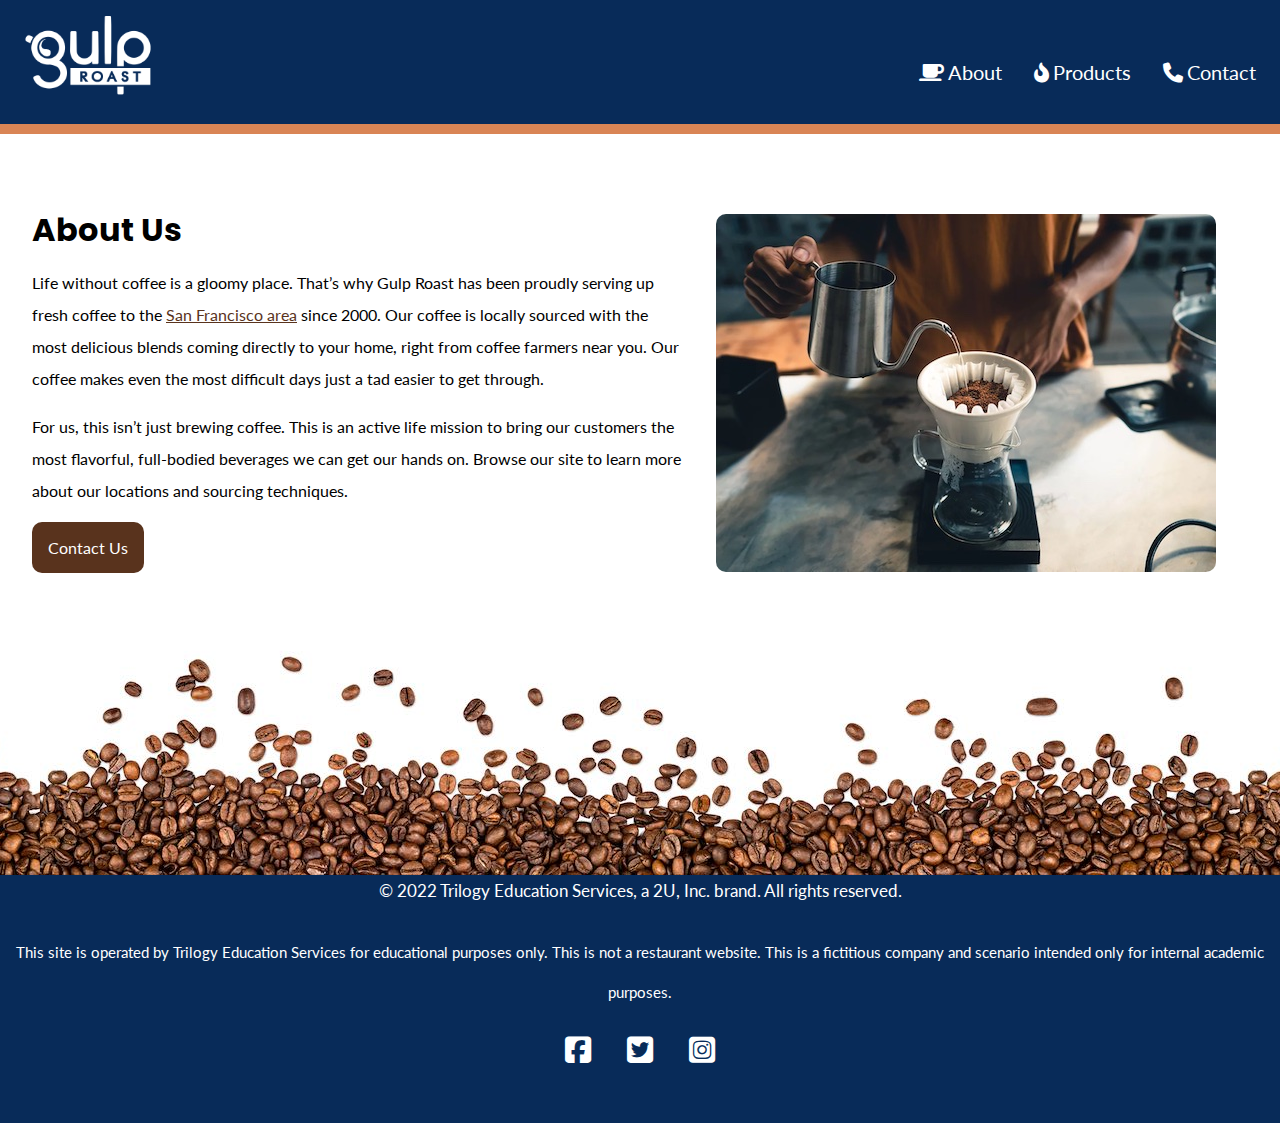
<file: index.html>
<!DOCTYPE html>
<html lang="en">

<head>
  <meta charset="UTF-8">
  <meta name="viewport" content="width=device-width, initial-scale=1.0">
  <title>About</title>
  <!--google fonts and fontawesome-->
  <link rel="preconnect" href="https://fonts.googleapis.com">
  <link rel="preconnect" href="https://fonts.gstatic.com" crossorigin>
  <link href="https://fonts.googleapis.com/css2?family=Lato&family=Poppins:wght@700&display=swap" rel="stylesheet">
  <link rel="stylesheet" href="https://cdnjs.cloudflare.com/ajax/libs/font-awesome/6.4.2/css/all.min.css">
  <link rel="stylesheet" href="css/style.css">
</head>


<body>
  <header>

    <!--Logo//-->
    <a href="./html/home.html"><img class="logo" src="media/images/gulp-logo-light.png" alt="logo"></a>

    <!--Navigation Bar//-->
    <nav>
      <ul>
        <li><a href="./index.html"><span><i class="fa-solid fa-mug-saucer"></span></i>About</a></li>
        <li><a href="./html/products.html"><span><i class="fa-solid fa-fire-flame-curved"></span></i>Products</a></li>
        <li><a href="./html/contact.html"><span><i class="fa-solid fa-phone"></span></i>Contact</a></li>
      </ul>
    </nav>
  </header>


  <div class="primarybody">

    <div class="maintext">
      <h1>About Us</h1>

      <p>Life without coffee is a gloomy place. That’s why Gulp Roast has been proudly serving up fresh coffee to the <a
          href="https://goo.gl/maps/3rAyszfwSDx8Si2Y9">San Francisco area</a> since 2000. Our coffee is locally sourced
        with the most delicious blends coming directly to your home, right from coffee farmers near you. Our coffee
        makes even the most difficult days just a tad easier to get through.</p>

      <p class="p3">For us, this isn’t just brewing coffee. This is an active life mission to bring our customers the
        most flavorful, full-bodied beverages we can get our hands on. Browse our site to learn more about our locations
        and sourcing techniques.</p>
      <a class="button" href="./html/contact.html">Contact Us
      </a>

    </div>

    <div class="mainimage">
      <picture>
        <source srcset="media/images/gulp-pouring-coffee-horizontal.jpg" media="(min-width: 950px)">
        <source srcset="media/images/gulp-pouring-coffee-vertical.jpg" media="(min-width: 650px)">
        <img src="media/images/gulp-pouring-coffee-horizontal-sm.jpg" alt="Coffee Beans">
      </picture>
    </div>

  </div>




  <footer>

    <p class="p1">
      <span>&copy</span>2022 Trilogy Education Services, a 2U, Inc. brand. All rights reserved.
    </p>

    <p class="p2"> This site is operated by Trilogy Education Services for educational purposes only. This is not a
      restaurant website. This is a fictitious company and scenario intended only for internal academic purposes.</p>

    <div class="socialicons">
      <a href="https://www.facebook.com"><i class="fa-brands fa-square-facebook"></i></a>
      <a href="https://www.twitter.com"><i class="fa-brands fa-square-twitter"></i></a>
      <a href="https://www.instagram.com"><i class="fa-brands fa-square-instagram"></i></a>

    </div>

  </footer>
</body>

</html>
</file>
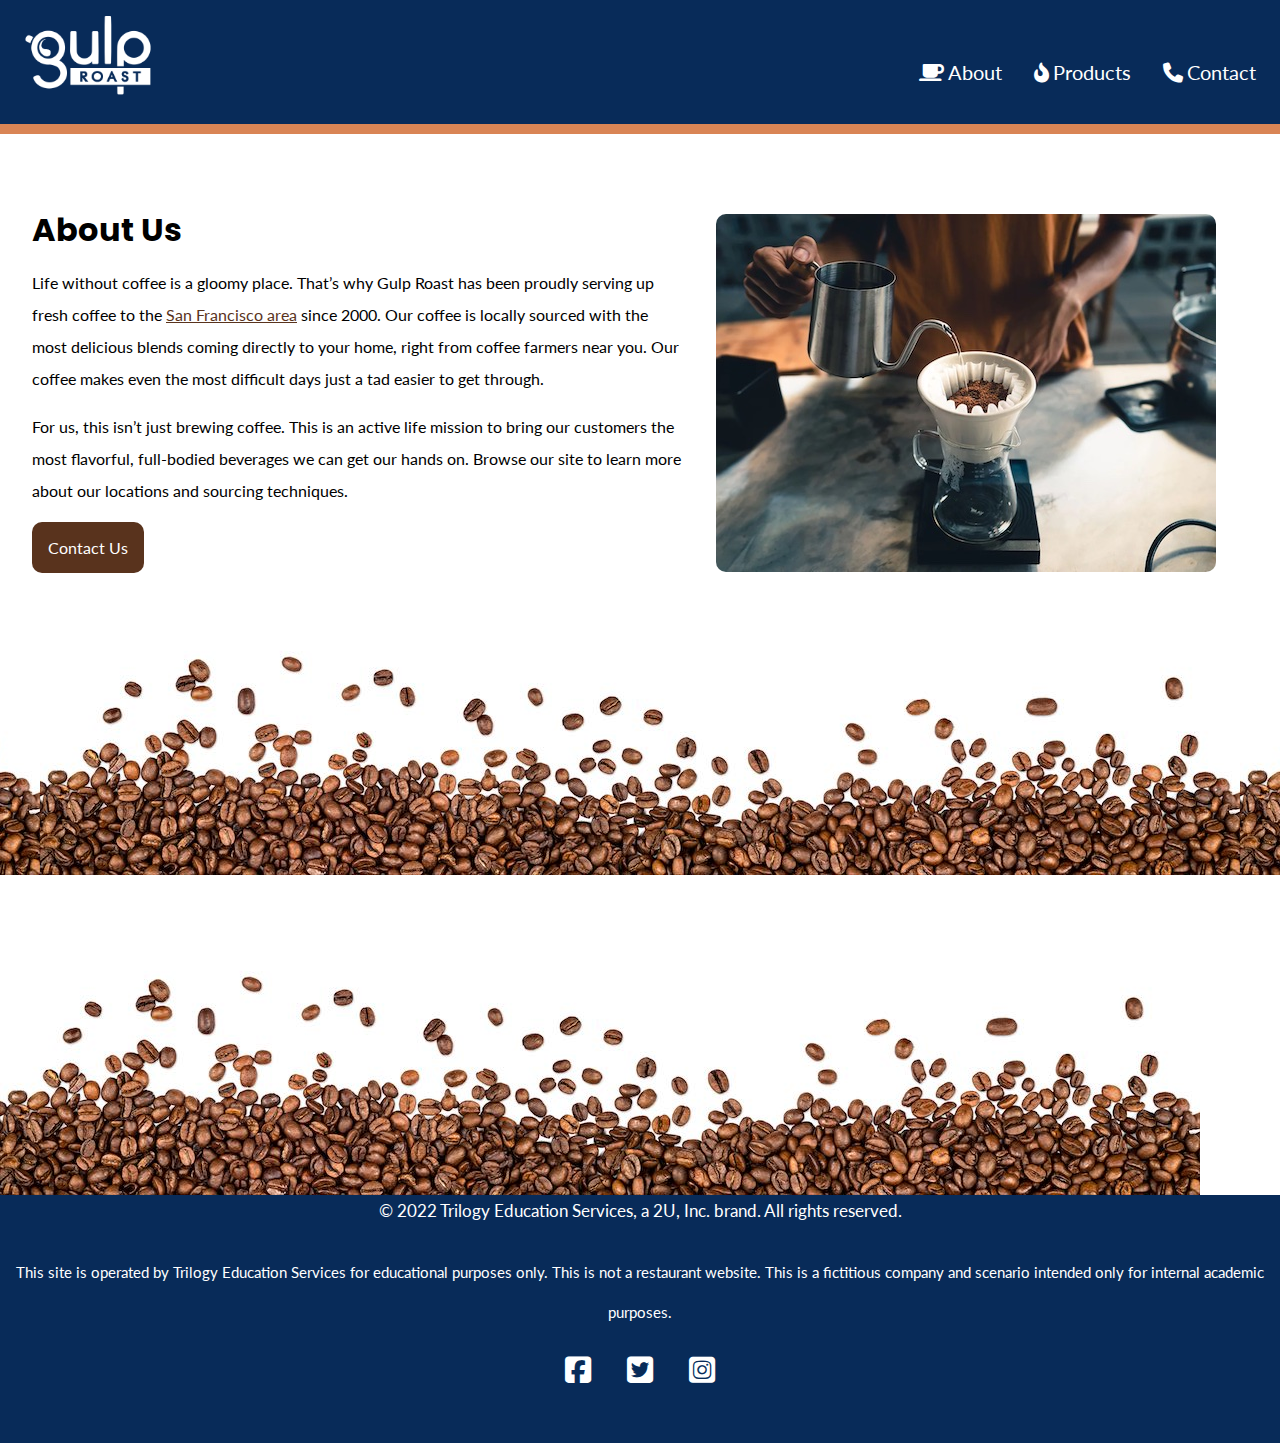
<file: html/index.html>
<!DOCTYPE html>
<html lang="en">
<head>
    <meta charset="UTF-8">
    <meta name="viewport" content="width=device-width, initial-scale=1.0">
    <title>Gulp Roast Coffee</title>
    <!--google fonts and fontawesome-->
    <link rel="preconnect" href="https://fonts.googleapis.com">
    <link rel="preconnect" href="https://fonts.gstatic.com" crossorigin>
    <link href="https://fonts.googleapis.com/css2?family=Lato&family=Poppins:wght@700&display=swap" rel="stylesheet">
    <link rel="stylesheet" href="https://cdnjs.cloudflare.com/ajax/libs/font-awesome/6.4.2/css/all.min.css">
    <link rel="stylesheet" href="/css/style.css">
</head>


  <header>
    
    <!--Logo//-->
    <a href="home.html"><img class="logo" src= "../media/images/gulp-logo-light.png" alt= "logo"></a>
   
    <!--Navigation Bar//-->
    <nav>
      <ul>
        <li><a href="index.html"><span><i class="fa-solid fa-mug-saucer"></span></i>About</a></li>
        <li><a href="products.html"><span><i class="fa-solid fa-fire-flame-curved"></span></i>Products</a></li>
        <li><a href="contact.html"><span><i class="fa-solid fa-phone"></span></i>Contact</a></li>
      </ul>
    </nav>
  </header>
  
  
  <body>
    <div class="primarybody">
       
      <div class="maintext">
        <h1>About Us</h1>
    
        <p>Life without coffee is a gloomy place. That’s why Gulp Roast has been proudly serving up fresh coffee to the <a href="https://goo.gl/maps/3rAyszfwSDx8Si2Y9">San Francisco area</a> since 2000. Our coffee is locally sourced with the most delicious blends coming directly to your home, right from coffee farmers near you. Our coffee makes even the most difficult days just a tad easier to get through.</p>
    
        <p class= "p3">For us, this isn’t just brewing coffee. This is an active life mission to bring our customers the most flavorful, full-bodied beverages we can get our hands on. Browse our site to learn more about our locations and sourcing techniques.</p>
        <a class="button" href="contact.html">Contact Us
        </a>
        
      </div>
      
      <div class="mainimage">
        <picture>
          <source srcset="/media/images/gulp-pouring-coffee-horizontal.jpg" media="(min-width: 950px)">
          <source srcset="/media/images/gulp-pouring-coffee-vertical.jpg" media="(min-width: 650px)">
          <img src="../media/images/gulp-pouring-coffee-horizontal-sm.jpg" alt="Coffee beans">
        </picture>  
      </div>
       
    </div>  
  
  
    <div class="bottomimage">
      <img src="../media/images/gulp-bottom-beans.jpg">
    </div>

  </body>
  
  <footer>
    
    <p class="p1">
      <span>&copy</span>2022 Trilogy Education Services, a 2U, Inc. brand. All rights reserved.</p>
    
    <p class="p2"> This site is operated by Trilogy Education Services for educational  purposes only. This is not a restaurant website. This is a fictitious company and scenario intended only for internal academic purposes.</p>
  
    <div class= "socialicons">
      <a href="https://www.facebook.com"><i class="fa-brands fa-square-facebook"></i></a>
      <a href="https://www.twitter.com"><i class="fa-brands fa-square-twitter"></i></a>
      <a href="https://www.instagram.com"><i class="fa-brands fa-square-instagram"></i></a>
     
    </div>
    
  </footer>
  
</html>
</file>
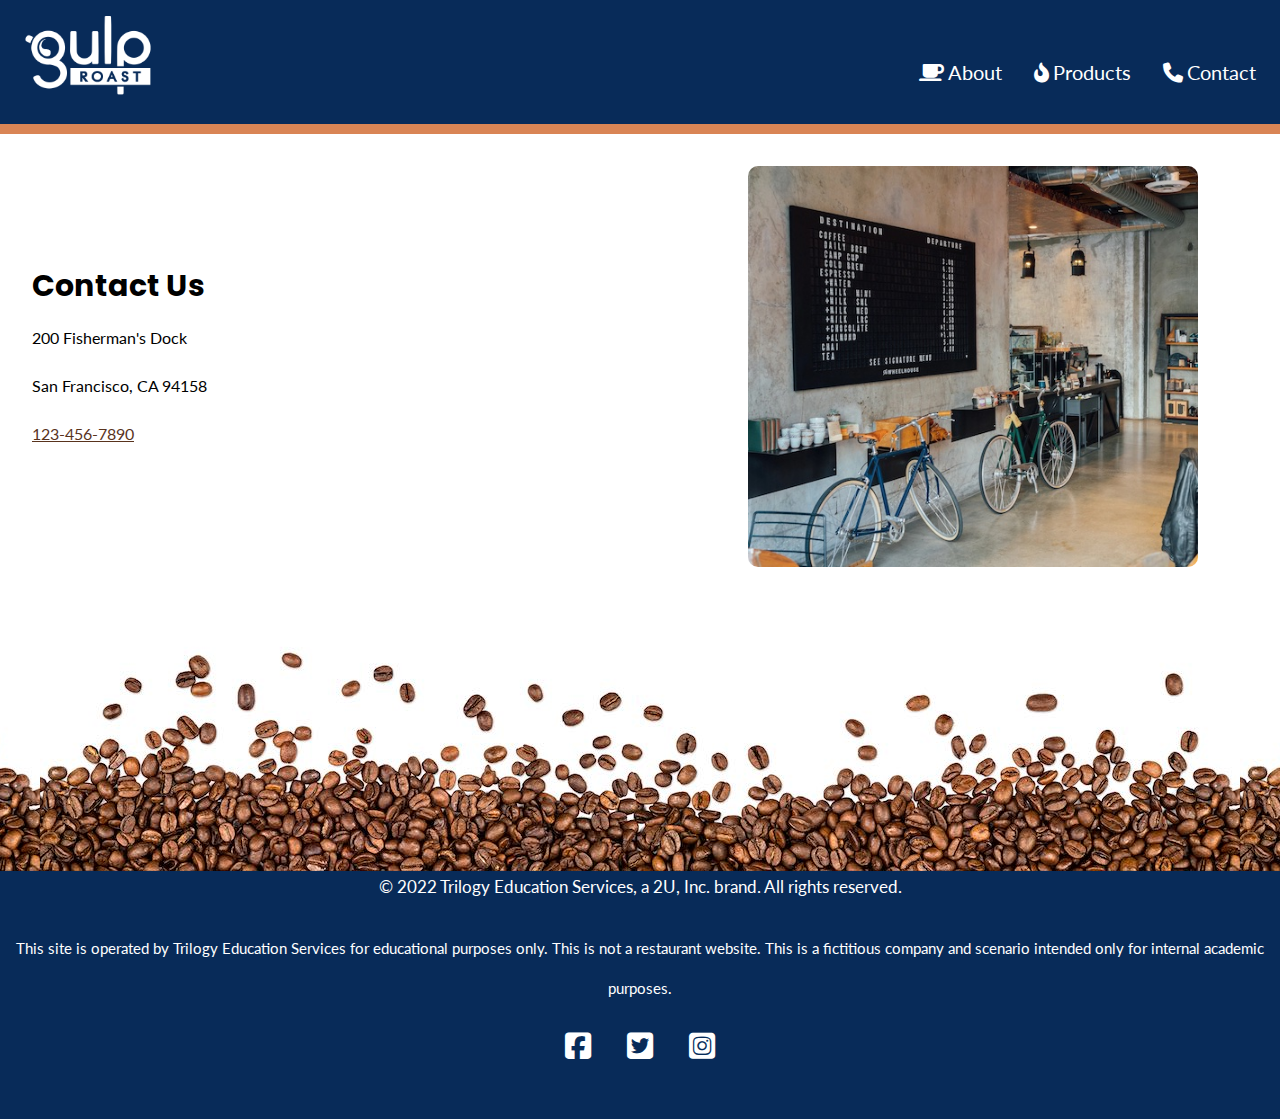
<file: html/contact.html>
<!DOCTYPE html>
<html lang="en">
<head>
    <meta charset="UTF-8">
    <meta name="viewport" content="width=device-width, initial-scale=1.0">
    <title>Contact</title>
    <!--google fonts and fontawesome-->
    <link rel="preconnect" href="https://fonts.googleapis.com">
    <link rel="preconnect" href="https://fonts.gstatic.com" crossorigin>
    <link href="https://fonts.googleapis.com/css2?family=Lato&family=Poppins:wght@700&display=swap" rel="stylesheet">
    <link rel="stylesheet" href="https://cdnjs.cloudflare.com/ajax/libs/font-awesome/6.4.2/css/all.min.css">
    <link rel="stylesheet" href="../css/contact.css">
</head>


  <header>
    
    <!--Logo//-->
    <a href="./home.html"><img class="logo" src= "../media/images/gulp-logo-light.png" alt= "logo"></a>
   
    <!--Navigation Bar//-->
    <nav>
      <ul>
        <li><a href="../index.html"><span><i class="fa-solid fa-mug-saucer"></span></i>About</a></li>
        <li><a href="../html/products.html"><span><i class="fa-solid fa-fire-flame-curved"></span></i>Products</a></li>
        <li><a href="../html/contact.html"><span><i class="fa-solid fa-phone"></span></i>Contact</a></li>
      </ul>
    </nav>
  </header>
  
  <body> 
    <main>
      
      <!--Left Section//-->
      <article>
        <div class="primarytext">
         <h1>Contact Us</h1>
         <p>200 Fisherman's Dock</p>
         <p>San Francisco, CA 94158</p>
         <a href="#">123-456-7890</a></p>
        </div>
      </article>
    
    
      <picture>
        <source srcset="media/images/gulp-menu-2.jpg" media="(max-width: 500px)">
        <img src="../media/images/gulp-menu.jpg" alt="Coffee Menu" width="auto">
      </picture>
      
        
      
    </main>  
  </body>
  
  
  <footer>
    
    <p class="p1">
      <span>&copy</span>2022 Trilogy Education Services, a 2U, Inc. brand. All rights reserved.
    </p>
    
    <p class="p2"> This site is operated by Trilogy Education Services for educational  purposes only. This is not a restaurant website. This is a fictitious company and scenario intended only for internal academic purposes.</p>
  
    <div class= "socialicons">
      <a href="https://www.facebook.com"><i class="fa-brands fa-square-facebook"></i></a>
      <a href="https://www.twitter.com"><i class="fa-brands fa-square-twitter"></i></a>
      <a href="https://www.instagram.com"><i class="fa-brands fa-square-instagram"></i></a>
     
    </div>
    
  </footer>

</html>
</file>
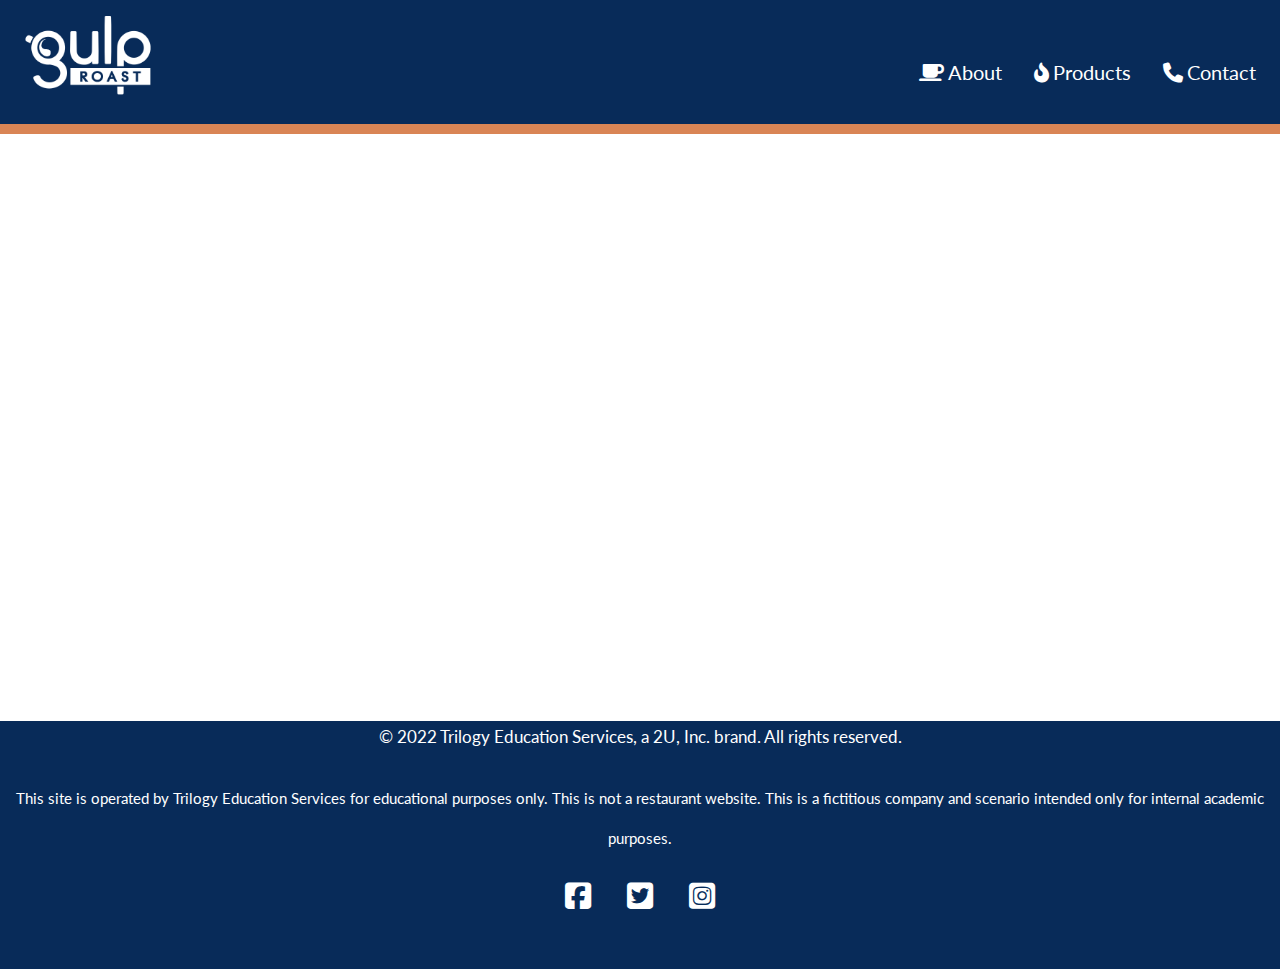
<file: html/home.html>
<!DOCTYPE html>
<html lang="en">

<head>
  <meta charset="UTF-8">
  <meta name="viewport" content="width=device-width, initial-scale=1.0">
  <title>Gulp Roast Coffee Home</title>
  <!--google fonts and fontawesome-->
  <link rel="preconnect" href="https://fonts.googleapis.com">
  <link rel="preconnect" href="https://fonts.gstatic.com" crossorigin>
  <link href="https://fonts.googleapis.com/css2?family=Lato&family=Poppins:wght@700&display=swap" rel="stylesheet">
  <link rel="stylesheet" href="https://cdnjs.cloudflare.com/ajax/libs/font-awesome/6.4.2/css/all.min.css">
  <link rel="stylesheet" href="../css/home.css">
</head>


<header>

  <!--Logo//-->
  <a href="./home.html"><img class="logo" src="../media/images/gulp-logo-light.png" alt="logo"></a>

  <!--Navigation Bar//-->
  <nav>
    <ul>
      <li><a href="../index.html"><span><i class="fa-solid fa-mug-saucer"></span></i>About</a></li>
      <li><a href="../html/products.html"><span><i class="fa-solid fa-fire-flame-curved"></span></i>Products</a></li>
      <li><a href="../html/contact.html"><span><i class="fa-solid fa-phone"></span></i>Contact</a></li>
    </ul>
  </nav>
</header>

<body>
  <main>
    <h1>Welcome to Gulp Roast Coffee</h1>
  </main>
</body>


<footer>

  <p class="p1">
    <span>&copy</span>2022 Trilogy Education Services, a 2U, Inc. brand. All rights reserved.
  </p>

  <p class="p2"> This site is operated by Trilogy Education Services for educational purposes only. This is not a
    restaurant website. This is a fictitious company and scenario intended only for internal academic purposes.</p>

  <div class="socialicons">
    <a href="https://www.facebook.com"><i class="fa-brands fa-square-facebook"></i></a>
    <a href="https://www.twitter.com"><i class="fa-brands fa-square-twitter"></i></a>
    <a href="https://www.instagram.com"><i class="fa-brands fa-square-instagram"></i></a>

  </div>

</footer>


</html>
</file>
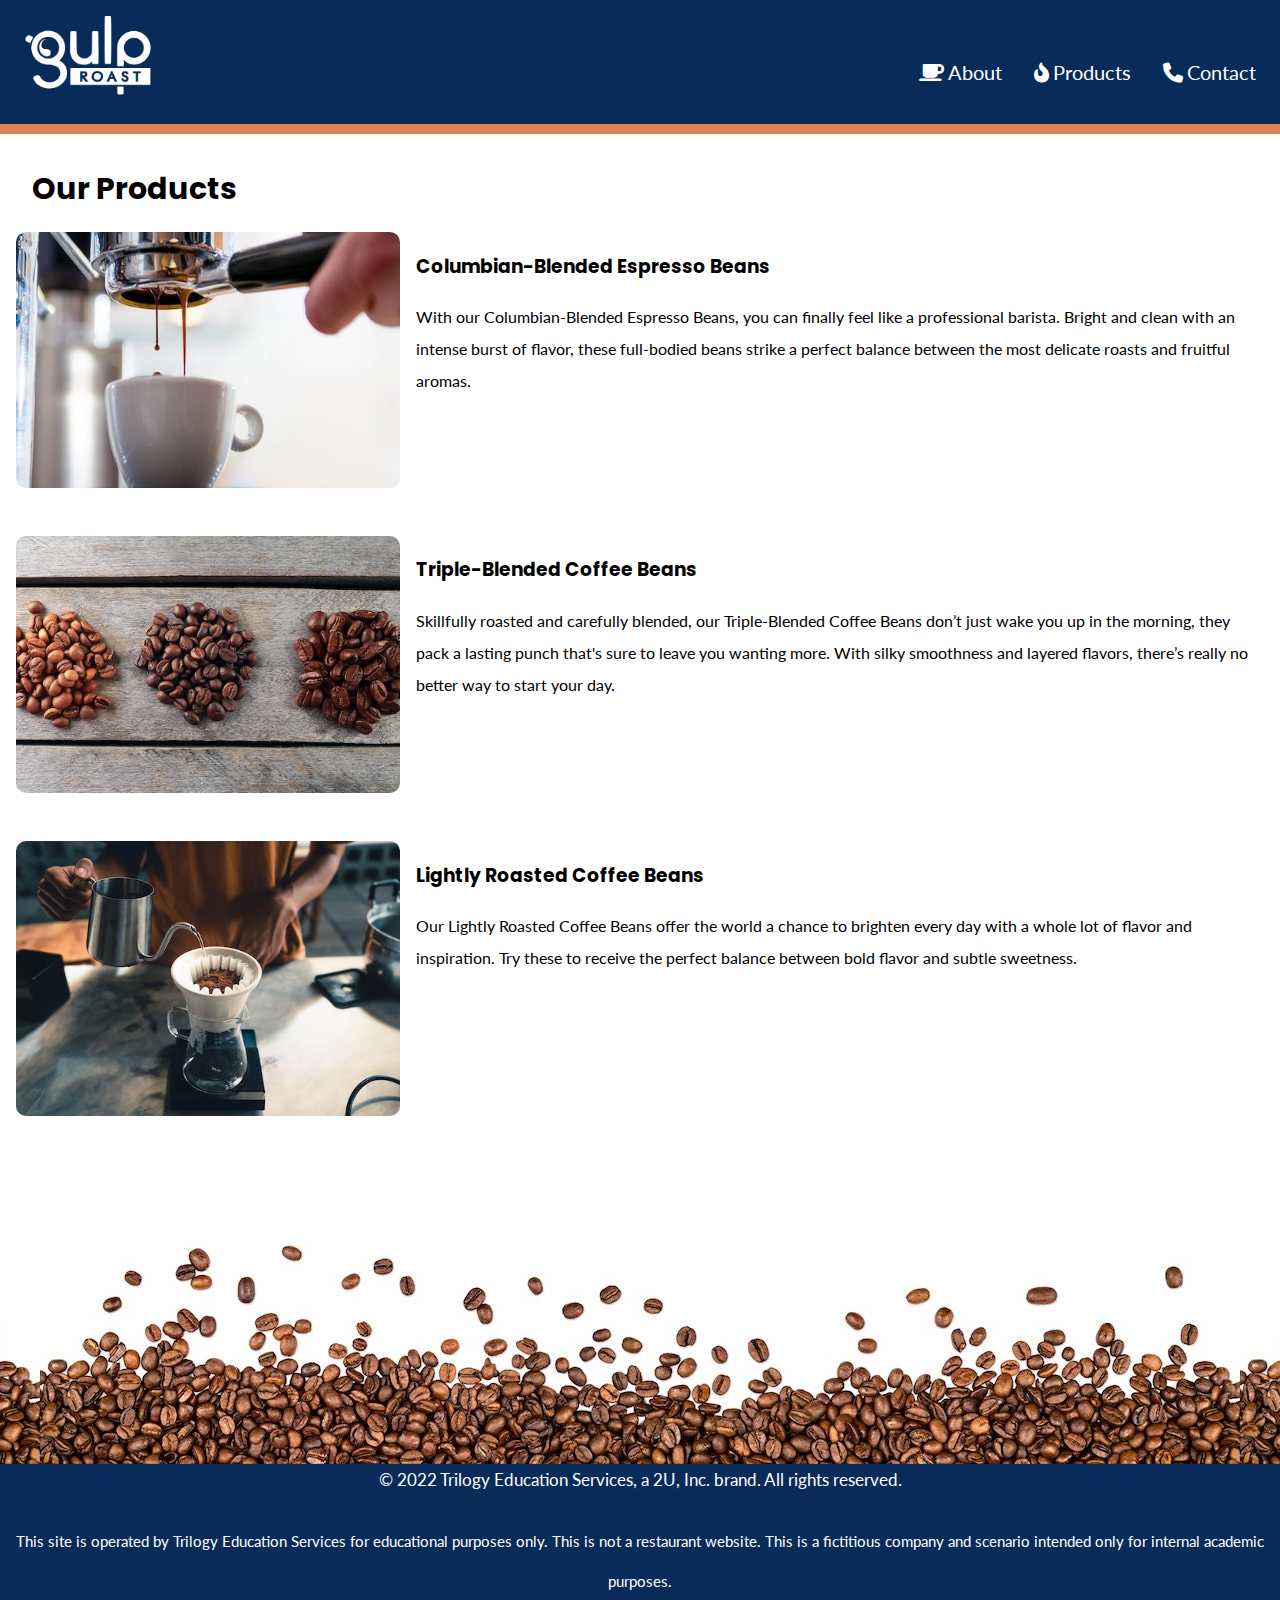
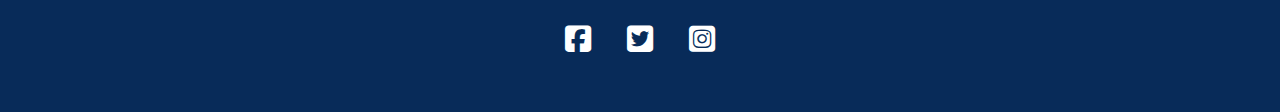
<file: html/products.html>
<!DOCTYPE html>
<html lang="en">

<head>
  <meta charset="UTF-8">
  <meta name="viewport" content="width=device-width, initial-scale=1.0">
  <title>Products</title>
  <!--google fonts and fontawesome-->
  <link rel="preconnect" href="https://fonts.googleapis.com">
  <link rel="preconnect" href="https://fonts.gstatic.com" crossorigin>
  <link href="https://fonts.googleapis.com/css2?family=Lato&family=Poppins:wght@700&display=swap" rel="stylesheet">
  <link rel="stylesheet" href="https://cdnjs.cloudflare.com/ajax/libs/font-awesome/6.4.2/css/all.min.css">
  <link rel="stylesheet" href="../css/products.css">
</head>


<header>

  <!--Logo//-->
  <a href="./home.html"><img class="logo" src="../media/images/gulp-logo-light.png" alt="logo"></a>

  <!--Navigation Bar//-->
  <nav>
    <ul>
      <li><a href="../index.html"><span><i class="fa-solid fa-mug-saucer"></span></i>About</a></li>
      <li><a href="../html/products.html"><span><i class="fa-solid fa-fire-flame-curved"></span></i>Products</a></li>
      <li><a href="../html/contact.html"><span><i class="fa-solid fa-phone"></span></i>Contact</a></li>
    </ul>
  </nav>
</header>

<body>
  <main>


    <h1>Our Products</h1>


    <article>

      <div class="sec">
        <img class="primaryimage" src="../media/images/gulp-espresso.jpg" alt="Columbian-Blended Espresso Beans">
        <div class="text">
          <h3>Columbian-Blended Espresso Beans</h3>

          <p>With our Columbian-Blended Espresso Beans, you can finally feel like a professional barista. Bright and
            clean with an intense burst of flavor, these full-bodied beans strike a perfect balance between the most
            delicate roasts and fruitful aromas.</p>
        </div>
      </div>

      <div class="sec">
        <img class="primaryimage" src="../media/images/gulp-coffee-beans.jpg" alt="Triple-Blended Coffee Beans">
        <div class="text">
          <h3>Triple-Blended Coffee Beans</h3>

          <p>Skillfully roasted and carefully blended, our Triple-Blended Coffee Beans don’t just wake you up in the
            morning, they pack a lasting punch that's sure to leave you wanting more. With silky smoothness and layered
            flavors, there’s really no better way to start your day.</p>
        </div>
      </div>

      <div class="sec">
        <img class="primaryimage" src="../media/images/gulp-pouring-coffee-horizontal.jpg"
          alt="Lightly Roasted Coffee Beans">
        <div class="text">
          <h3>Lightly Roasted Coffee Beans</h3>

          <p>Our Lightly Roasted Coffee Beans offer the world a chance to brighten every day with a whole lot of flavor
            and inspiration. Try these to receive the perfect balance between bold flavor and subtle sweetness.</p>
        </div>
      </div>


    </article>

  </main>


  <footer>

    <p class="p1">
      <span>&copy</span>2022 Trilogy Education Services, a 2U, Inc. brand. All rights reserved.
    </p>

    <p class="p2"> This site is operated by Trilogy Education Services for educational purposes only. This is not a
      restaurant website. This is a fictitious company and scenario intended only for internal academic purposes.</p>

    <div class="socialicons">
      <a href="https://www.facebook.com"><i class="fa-brands fa-square-facebook"></i></a>
      <a href="https://www.twitter.com"><i class="fa-brands fa-square-twitter"></i></a>
      <a href="https://www.instagram.com"><i class="fa-brands fa-square-instagram"></i></a>

    </div>

  </footer>
</body>

</html>
</file>
<file: css/style.css>
.logo {
  margin-left: 1rem;
  margin-top: .5rem;
  margin-bottom: 1rem;
  width: 9rem; 
  
}

nav ul {
/*   border: 2px solid red; */
  list-style-type: none;
  display: flex;

}

nav li {
  margin: 1rem 1rem 1.5rem 0;
}

nav a {
  font-size: 20px;
  font-family: "lato", sans-serif;
  text-decoration: none;
  padding: .5rem;
  color: #ffffff;
  border-radius: 10px;
  
}

nav a:hover {
  background-color: #131D26;
  
}

a span {
  margin-right: 4px;
  
}


header {
  background-color: #082b59;
  display: flex;
  justify-content: space-between;
  align-items: flex-end;
  border-bottom: 10px solid #D98555;
  
}

body {
/*   border: 2px solid red; */
  background-color: #ffffff;
  margin: 0;
  padding: 0;
  height: auto;
}

.primarybody {
 /* background-color: green; */
 width: auto;
 height: auto;
 margin-top: 80px;
 font-family: "lato", sans-serif;
 display: flex;
 padding-left: 2rem;
 padding-right: 4rem;
 background-image: url("../media/images/gulp-bottom-beans.jpg");
 background-repeat: repeat-x;
 background-position: bottom;
 padding-bottom: 300px;
  
}

@media (max-width: 950px) {
  header {
    display: flex;
    flex-direction: column;
    align-items: center;
  }
  
  .maintext {
/*     background-color: red; */
    width: auto;
    height: auto;
    margin: auto;
  }
  .mainimage {
    width: auto;
    height: auto;
  }
}

@media (max-width: 650px) {
  header {
    display: flex;
    flex-direction: column;
    align-items: center;
  }
  nav ul {
    flex-direction: column;
  }
    
  .primarybody {
    /* border: 2px solid red; */
    flex-direction: column;
    margin-left: auto;
    margin-right: auto;
    max-width: 279px;
    padding: 0;
  }
  
  .mainimage {
    width: auto;
    height: auto;
    margin-right: auto;
    margin-top: 2rem;
  
  }

  .primarybody .maintext {
    padding: 0;
  }
}



h1 {
  font-family: "Poppins", sans-serif;
  margin-top: 0;
   
}

.p3 {
  margin-bottom: 25px;
}

.button {
  text-decoration: none;
  background-color: #59331D;
  color: white;
  padding: 1rem;
  border-radius: 10px;
  font-family: "lato", sans-serif;
  
}

.button:hover {
  background-color: #131D26;
  
}

.maintext{
  /* border: 2px solid red; */
  line-height: 2rem;
  padding-right: 2rem; 
   
}

.maintext p a {
  color: #59331D;

}

.mainimage img{
  /* border: 2px solid red; */
  border-radius: 10px;
  
}



.bottomimage {
  /* border: 2px solid red; */
  max-width: auto;
  height: 240px;
  margin-top: 5rem;
  
}

footer {
/*   border: 2px solid red; */
  background-color: #082B59;
  height: auto;
  
}

footer .p1{
/*   border: 2px solid red;
  background-color: green; */
  color: #ffffff;
  font-family: "lato", sans-serif;
  margin-top: 0;
  font-size: 17px;
  text-align: center;
  line-height: 2rem;
 
}

footer .p2{
  color: #ffffff;
/*   background-color: green; */
  font-family: "lato", sans-serif;
  font-size: 15px;
  text-align: center;
  line-height: 2.5rem;
  padding: .5rem 1rem 0 1rem;
 
}

footer .p1 span {
  margin-right: 4px;
}

.socialicons {
  display: flex;
  justify-content: center;
  font-size: 30px;

}

footer i {
  color: white;
  padding: .5rem;
  
}

footer a {
  margin: 0 10px 50px 10px;
  text-decoration: none;
  color: #ffffff;
  border-radius: 10px;
  
}
</file>
<file: css/contact.css>
.logo {
  margin-left: 1rem;
  margin-top: .5rem;
  margin-bottom: 1rem;
  width: 9rem; 
  
}

nav ul {
/*   border: 2px solid red; */
  list-style-type: none;
  display: flex;

}

nav li {
  margin: 1rem 1rem 1.5rem 0;
}

nav a {
  font-size: 20px;
  font-family: "lato", sans-serif;
  text-decoration: none;
  padding: .5rem;
  color: #ffffff;
  border-radius: 10px;
  
}

nav a:hover {
  background-color: #131D26;
  
}

a span {
  margin-right: 4px;
  
}


header {
  background-color: #082b59;
  display: flex;
  justify-content: space-between;
  align-items: flex-end;
  border-bottom: 10px solid #D98555;
  
}


body {
/*   border: 2px solid red; */
  background-color: #ffffff;
  margin: 0;
  padding: 0;
  height: auto;
}

@media (max-width: 950px) {
  header {
    display: flex;
    flex-direction: column;
    align-items: center;
  } 
  picture {
    width: 40%;
    height: auto;
  }  
}

@media (max-width: 650px) {
  header {
    display: flex;
    flex-direction: column;
    align-items: center;
  }
  nav ul {
    flex-direction: column;
  }
  main {
/*     border: 2px solid red; */
    flex-direction: column;
    
  }
  
  .primarytext {
/*     background-color: yellow; */
    width: 324px;
    margin: auto;
  }
  
  picture {
    height: auto;
    width: 80%;
  }
}

main {
/*  background-color: green; */
 display: flex;
 justify-content: space-between;
 align-items: center;
 width: auto; 
 padding: 2rem;
 background-image: url("../media/images/gulp-bottom-beans.jpg");
 background-repeat: repeat-x;
 background-position: bottom;
 padding-bottom: 300px;
}

article {

  font-family: "lato", sans-serif;
  line-height: 2rem;
 
  
}

h1 {
  font-family: "Poppins", sans-serif;
  font-size: 30px;
  margin-top: 0;
   
}

article .primarytext a {
  color: #59331D;
  
}



picture img{
  /* border: 2px solid red; */
  width: 90%;
  border-radius: 10px;
}

.bottomimage {
    max-width: auto;
    height: 240px;
  
}


footer {
/*   border: 2px solid red; */
  background-color: #082B59;
  height: auto;
  
}

footer .p1{
/*   border: 2px solid red;
  background-color: green; */
  color: #ffffff;
  font-family: "lato", sans-serif;
  margin-top: 0;
  font-size: 17px;
  text-align: center;
  line-height: 2rem;
 
}

footer .p2{
  color: #ffffff;
/*   background-color: green; */
  font-family: "lato", sans-serif;
  font-size: 15px;
  text-align: center;
  line-height: 2.5rem;
  padding: .5rem 1rem 0 1rem;
 
}

footer .p1 span {
  margin-right: 4px;
}

.socialicons {
  display: flex;
  justify-content: center;
  font-size: 30px;

}

footer i {
  color: white;
  padding: .5rem;
  
}

footer a {
  margin: 0 10px 50px 10px;
  text-decoration: none;
  color: #ffffff;
  border-radius: 10px;
  
}
</file>
<file: css/home.css>
.logo {
    margin-left: 1rem;
    margin-top: .5rem;
    margin-bottom: 1rem;
    width: 9rem; 
    
  }
  
  nav ul {
  /*   border: 2px solid red; */
    list-style-type: none;
    display: flex;
  
  }
  
  nav li {
    margin: 1rem 1rem 1.5rem 0;
  }
  
  nav a {
    font-size: 20px;
    font-family: "lato", sans-serif;
    text-decoration: none;
    padding: .5rem;
    color: #ffffff;
    border-radius: 10px;
    
  }
  
  nav a:hover {
    background-color: #131D26;
  }
  
  a span {
    margin-right: 4px;
    
  }
  
  header {
    background-color: #082b59;
    display: flex;
    justify-content: space-between;
    align-items: flex-end;
    border-bottom: 10px solid #D98555;
    
  }
  
  @media (max-width: 950px) {
    header {
      display: flex;
      flex-direction: column;
      align-items: center;
    }   

  }
  
  @media (max-width: 650px) {
    header {
      display: flex;
      flex-direction: column;
      align-items: center;
    }
    nav ul {
      flex-direction: column;
    }
  }
    
  body {
  /*   border: 2px solid red; */
    background-color: #ffffff;
    margin: 0;
    padding: 0;
    height: auto;
    
  }
  
  
  h1 {
  /*   border: 2px solid red; */
    text-align: left;
    padding-top: 5rem;
    padding-left: 7rem;
    padding-bottom: 15rem;
    font-family: "Poppins", sans-serif;
    width: 8rem;
    color: white;
  }
  
  main {
    border: 1rem solid white;
    background-image: url("https://wallpapers.com/images/high/coffee-beans-with-leaves-xjack9rx9v60yf8l.webp");
  /*   background-repeat: no-repeat; */
    background-size: 900px;
    
  }
  
  
  .bottomimage {
  /*   border: 2px solid red; */
    max-width: auto;
    height: 240px;
    
  }
  
  footer {
  /*   border: 2px solid red; */
    background-color: #082B59;
    height: auto;
    
  }
  
  footer .p1{
  /*   border: 2px solid red;
    background-color: green; */
    color: #ffffff;
    font-family: "lato", sans-serif;
    margin-top: 0;
    font-size: 17px;
    text-align: center;
    line-height: 2rem;
   
  }
  
  footer .p2{
    color: #ffffff;
  /*   background-color: green; */
    font-family: "lato", sans-serif;
    font-size: 15px;
    text-align: center;
    line-height: 2.5rem;
    padding: .5rem 1rem 0 1rem;
   
  }
  
  footer .p1 span {
    margin-right: 4px;
  }
  
  .socialicons {
    display: flex;
    justify-content: center;
    font-size: 30px;
  
  }
  
  footer i {
    color: white;
    padding: .5rem;
    
  }
  
  footer a {
    margin: 0 10px 50px 10px;
    text-decoration: none;
    color: #ffffff;
    border-radius: 10px;
    
  }
</file>
<file: css/products.css>
.logo {
    margin-left: 1rem;
    margin-top: .5rem;
    margin-bottom: 1rem;
    width: 9rem; 
    
  }
  
  nav ul {
  /*   border: 2px solid red; */
    list-style-type: none;
    display: flex;
  
  }
  
  nav li {
    margin: 1rem 1rem 1.5rem 0;
  }
  
  nav a {
    font-size: 20px;
    font-family: "lato", sans-serif;
    text-decoration: none;
    padding: .5rem;
    color: #ffffff;
    border-radius: 10px;
    
  }
  
  nav a:hover {
    background-color: #131D26;
    
  }
  
  a span {
    margin-right: 4px;
    
  }
  
  
  header {
    background-color: #082b59;
    display: flex;
    justify-content: space-between;
    align-items: flex-end;
    border-bottom: 10px solid #D98555;
    
  }
  
  
  body {
  /*   border: 2px solid red; */
    background-color: #ffffff;
    margin: 0;
    padding: 0;
    height: auto;
  }
  
  @media (max-width: 950px) {
    header {
      display: flex;
      flex-direction: column;
      align-items: center;
    } 
    .sec .primaryimage {
      max-width: 100%;
      height: auto;

      }
     
  }
  
  @media (max-width: 650px) {
    header {
      display: flex;
      flex-direction: column;
      align-items: center;
    }
    nav ul {
      flex-direction: column;
    }
    .sec {
      display: flex;
      flex-direction: column;
      align-items: center;
      max-width: 70%;
      margin-left: auto;
      margin-right: auto;
    }
    .sec .primaryimage {
      max-width: 100%;
      height: auto;
    }
    .sec .text {
      margin-right: 0;
    }
    
  }
  
  h1 {
    font-family: "Poppins", sans-serif;
    font-size: 30px;
    margin-left: 2rem;
    margin-top: 2rem;
     
  }
  
  article {
    /* border: 2px solid red; */
    font-family: "lato", sans-serif;
    line-height: 2rem;
    width: auto; 
    background-image: url("../media/images/gulp-bottom-beans.jpg");
    background-repeat: repeat-x;
    background-position: bottom;
    padding-bottom: 300px;
  }
  
  h3 {
    font-family: "Poppins", sans-serif;
    
  }
    
  .sec {
    /* border: 2px dotted blue; */
    display: flex;
    margin-bottom: 3rem;
    height: auto;
    
  }
  
  .primaryimage {
    /* border: 2px solid red; */
    max-width: 30%;
    height: auto;
    border-radius: 10px;
    margin-right: 1rem;
    margin-left: 1rem;
    
  }
  
  
  footer {
  /*   border: 2px solid red; */
    background-color: #082B59;
    height: auto;
    
  }
  
  footer .p1{
  /*   border: 2px solid red;
    background-color: green; */
    color: #ffffff;
    font-family: "lato", sans-serif;
    margin-top: 0;
    font-size: 17px;
    text-align: center;
    line-height: 2rem;
   
  }
  
  .text {
    font-family: "lato", sans-serif;
    height: auto;
    width: auto;
    margin-right: 1rem;
  }

  .text h3 {
    font-family: "poppins", sans-serif;
  }

  footer .p2{
    color: #ffffff;
  /*   background-color: green; */
    font-family: "lato", sans-serif;
    font-size: 15px;
    text-align: center;
    line-height: 2.5rem;
    padding: .5rem 1rem 0 1rem;
   
  }
  
  footer .p1 span {
    margin-right: 4px;
  }
  
  .socialicons {
    display: flex;
    justify-content: center;
    font-size: 30px;
  
  }
  
  footer i {
    color: white;
    padding: .5rem;
    
  }
  
  footer a {
    margin: 0 10px 50px 10px;
    text-decoration: none;
    color: #ffffff;
    border-radius: 10px;
    
  }
</file>
